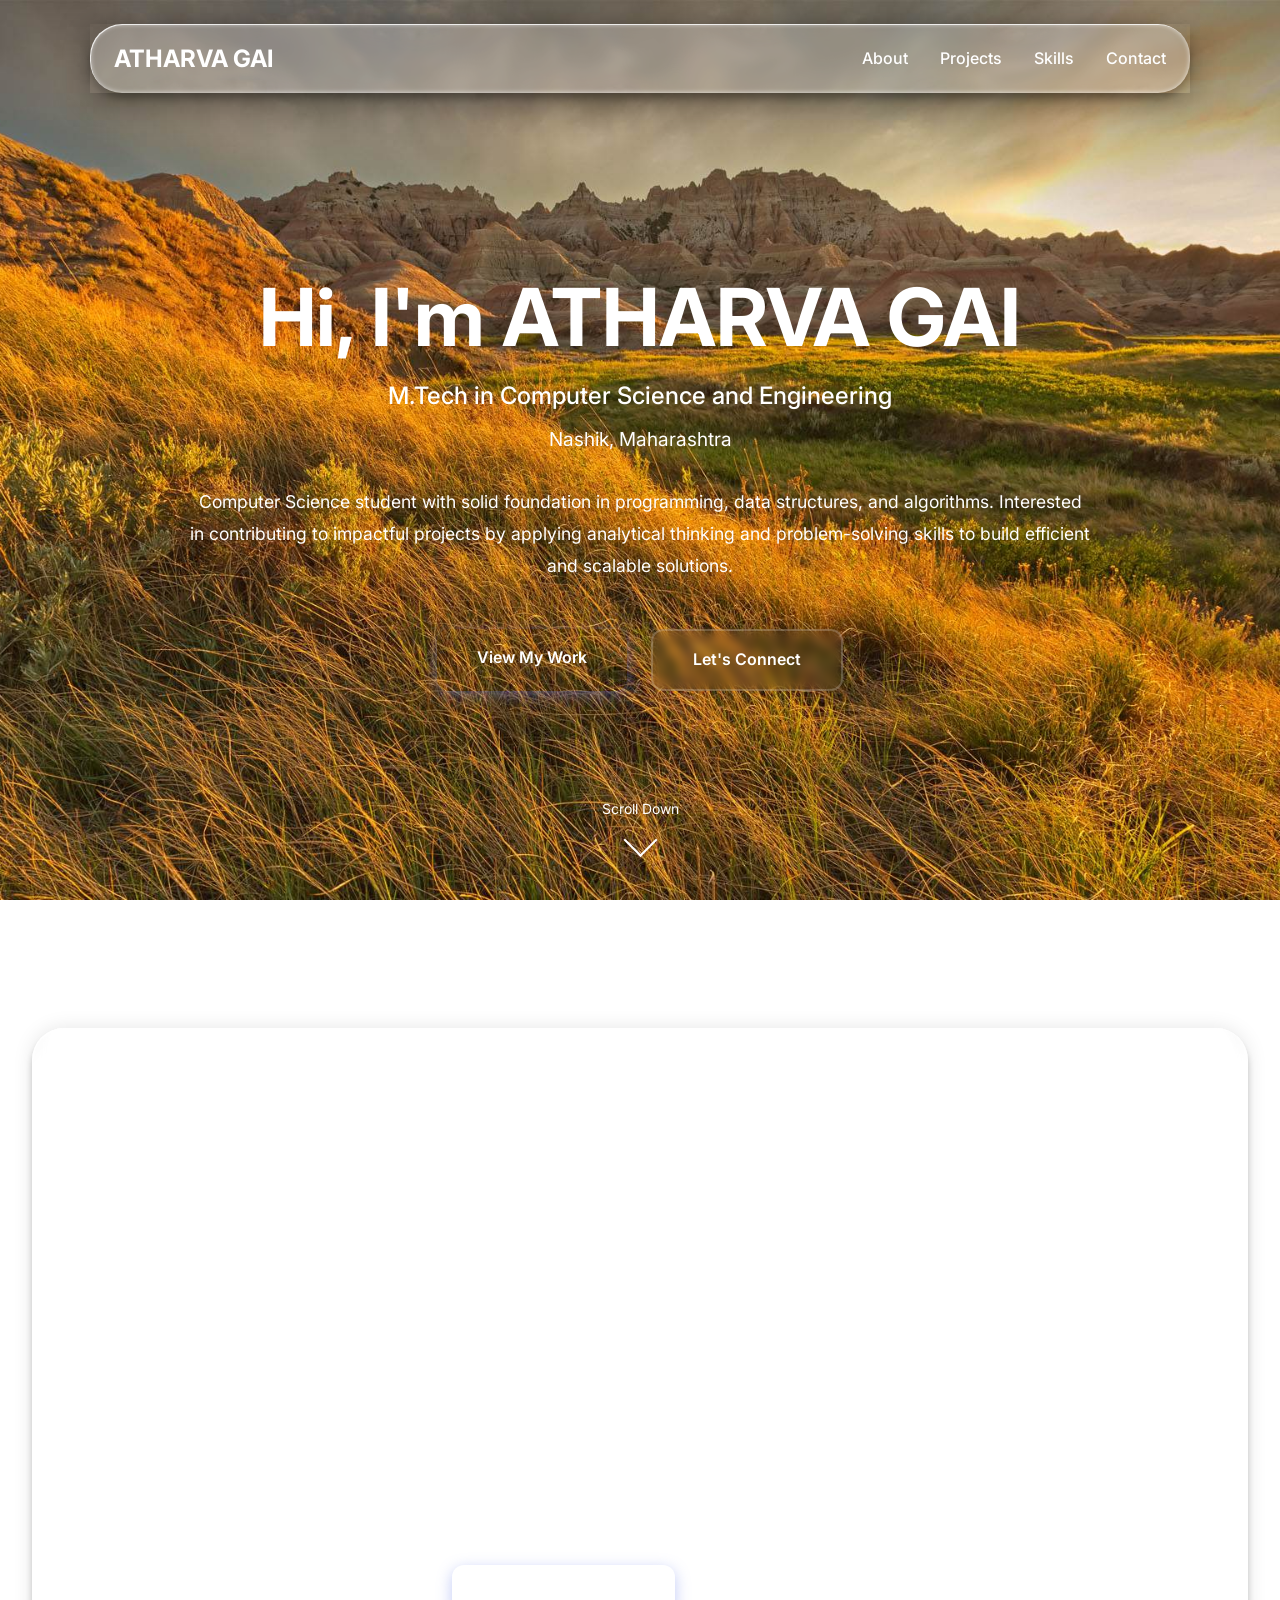
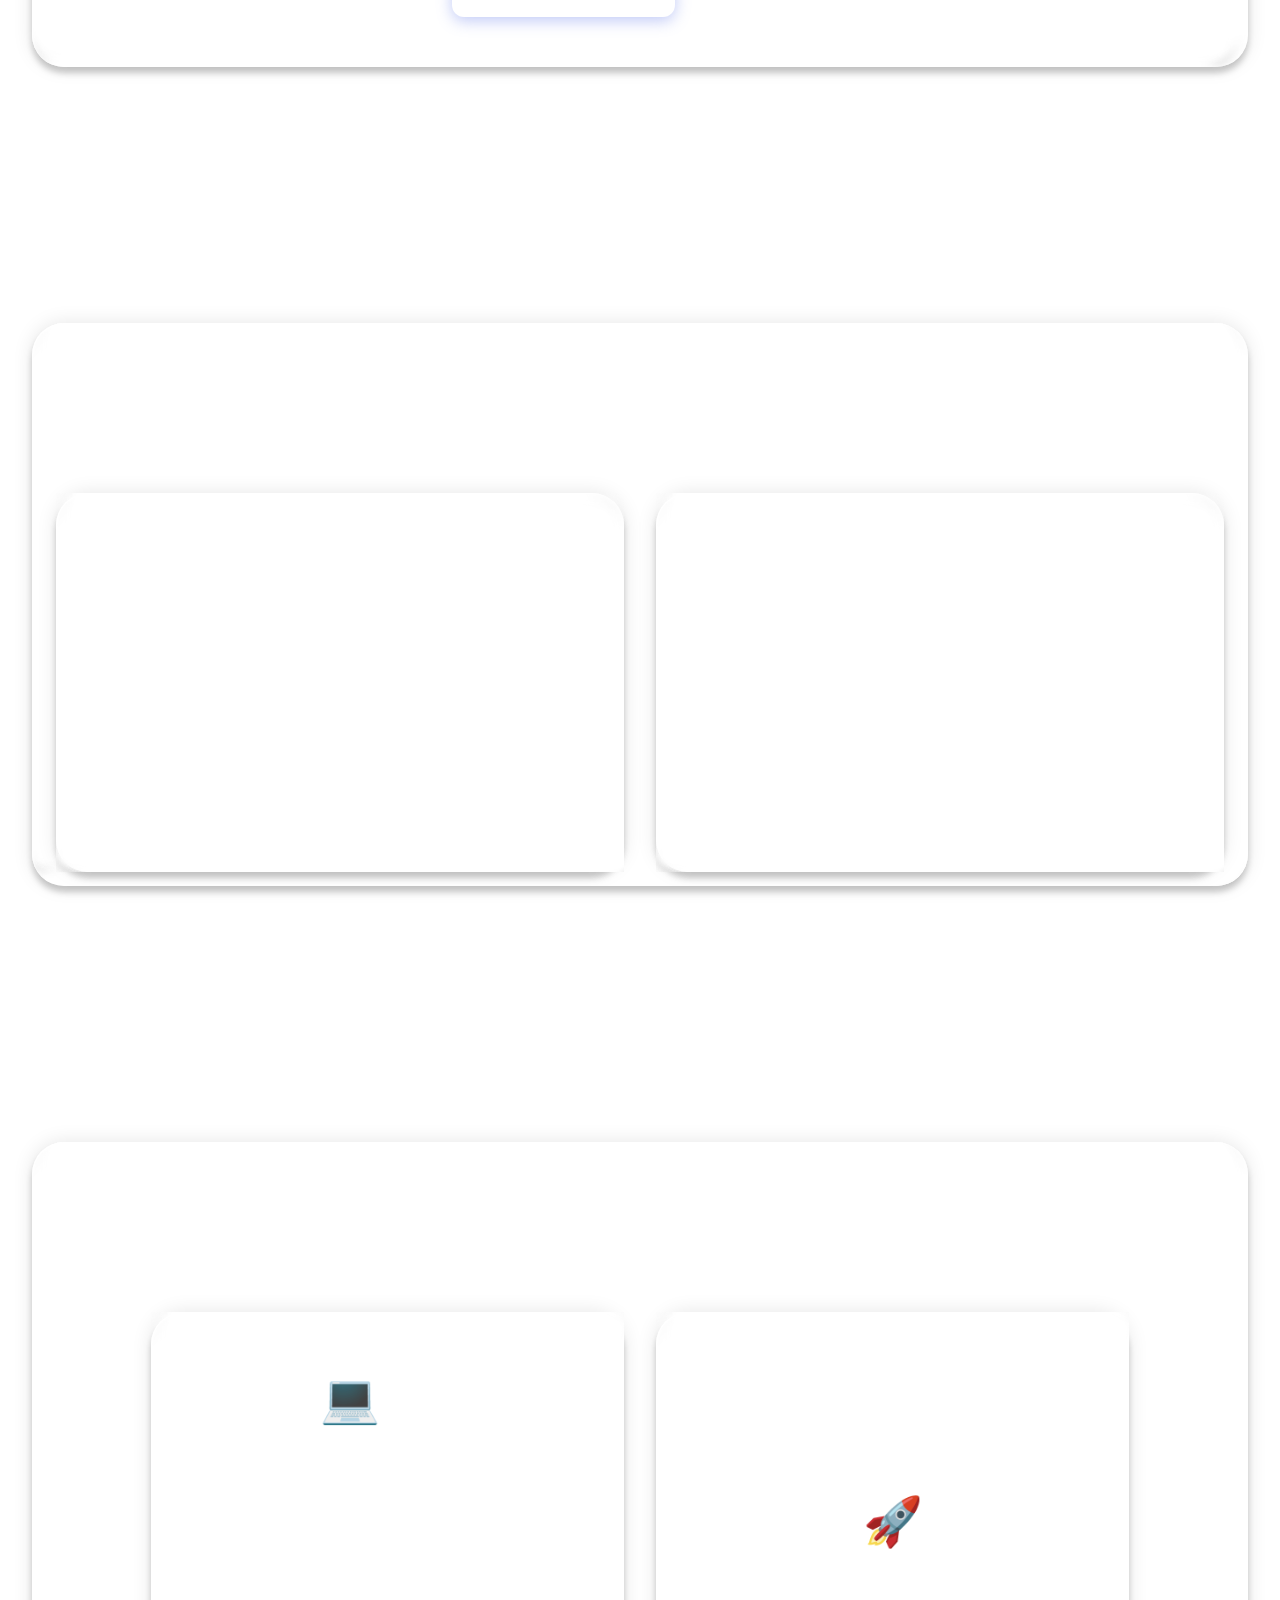
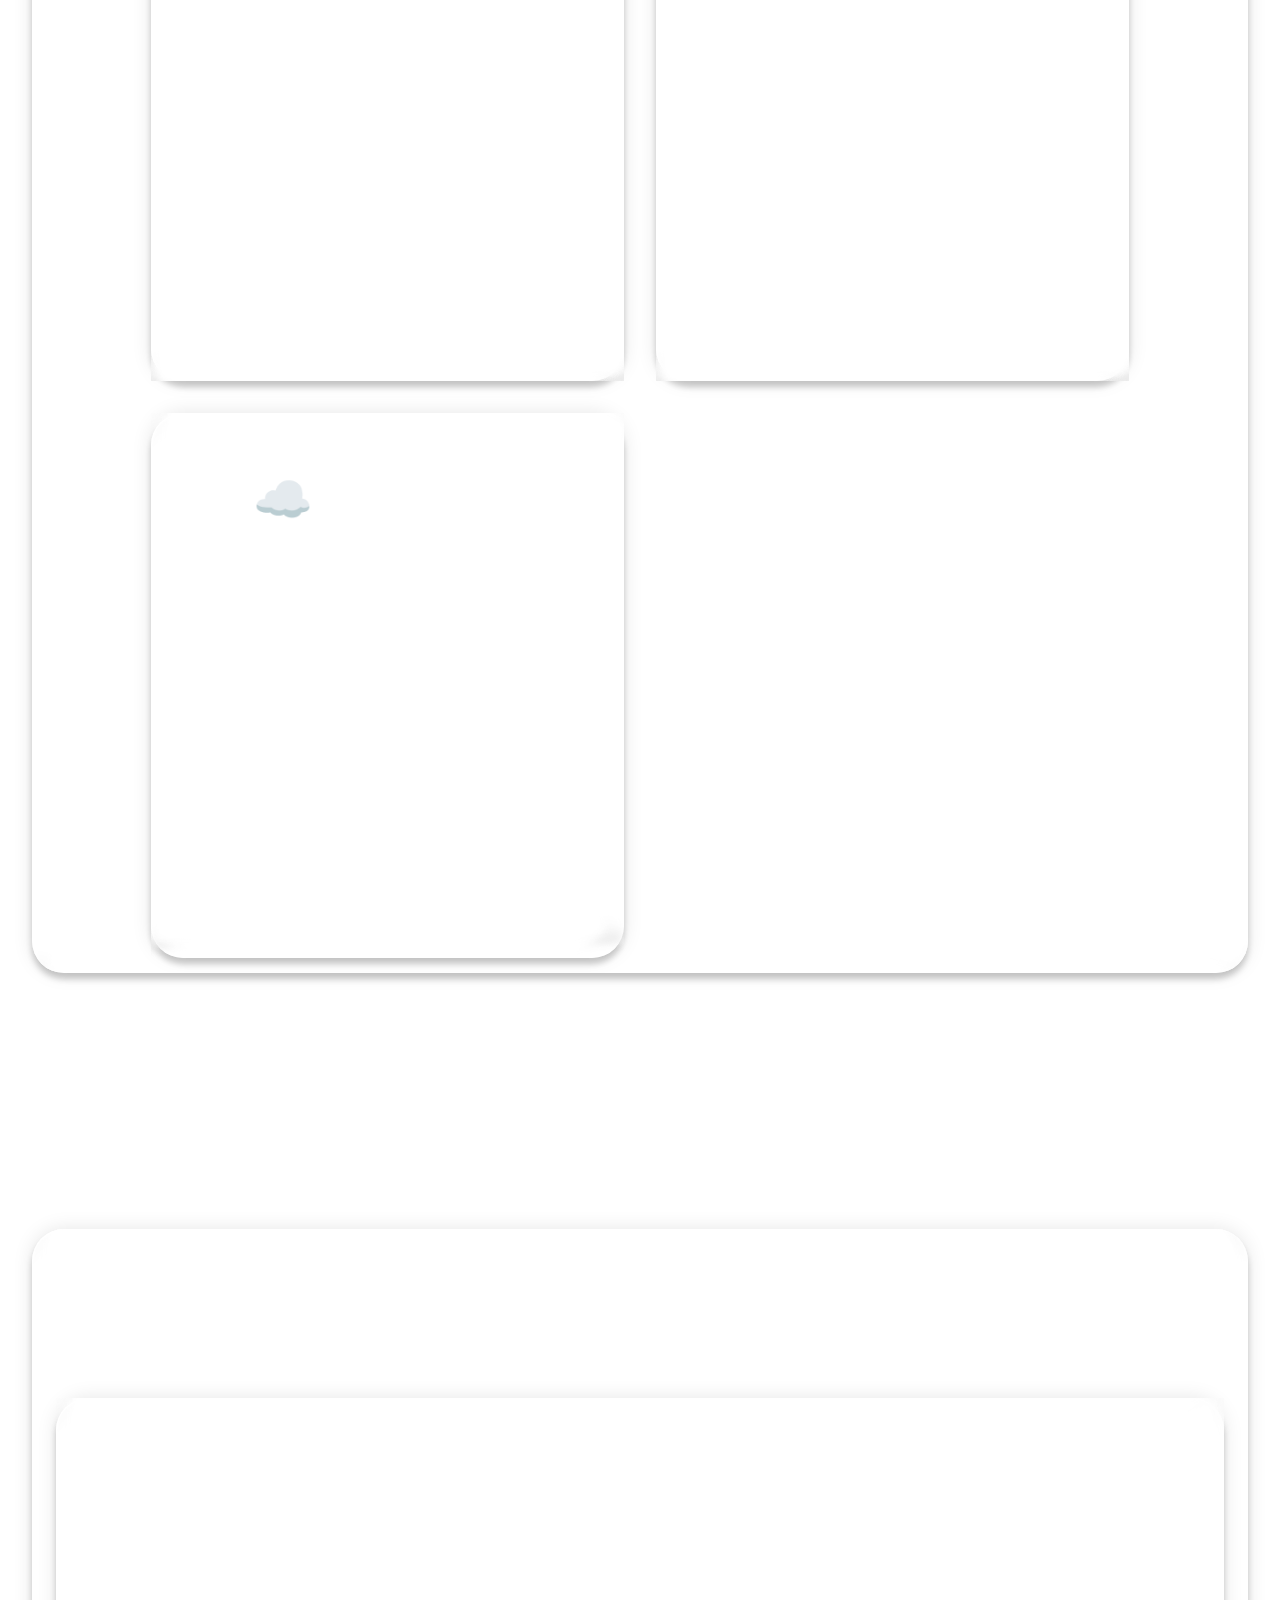
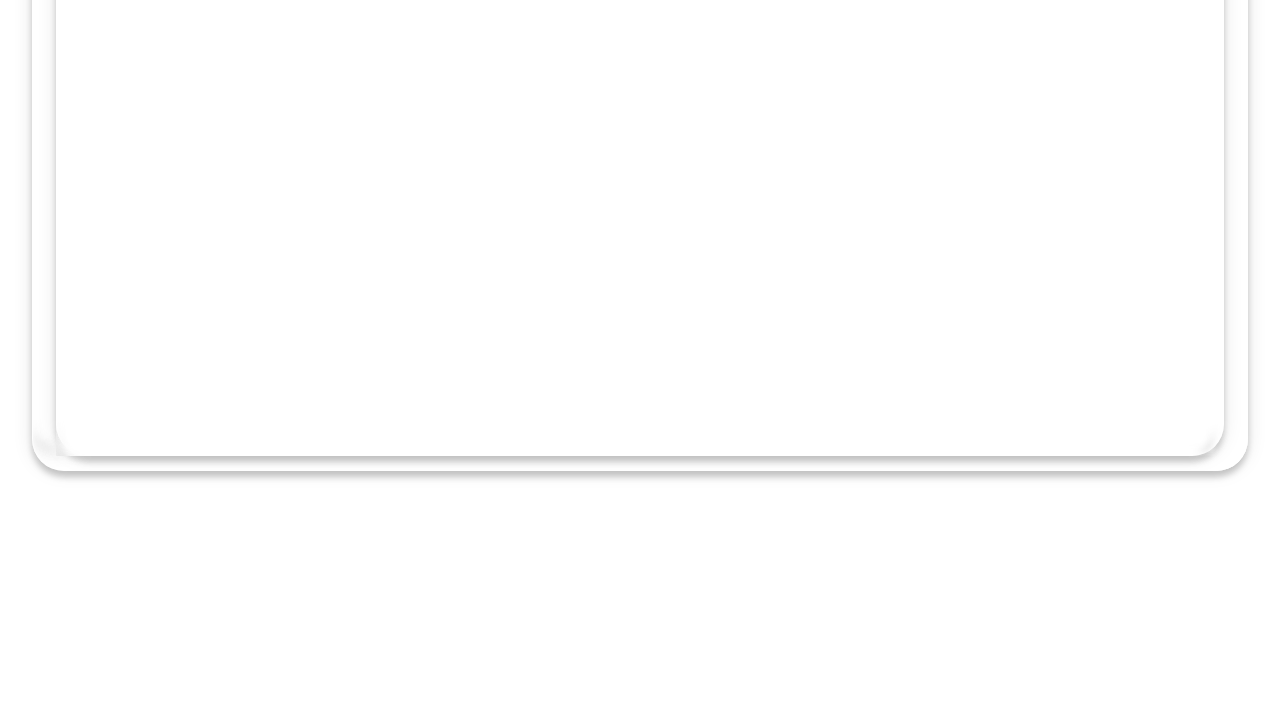
<file: myindex.html>
<!DOCTYPE html>
<html lang="en">
<head>
    <meta charset="UTF-8">
    <meta name="viewport" content="width=device-width, initial-scale=1.0">
    <title>ATHARVA GAI | MTech CSE @ VIT Vellore</title>
    <link rel="stylesheet" href="mystyles.css">
    <link rel="preconnect" href="https://fonts.googleapis.com">
    <link rel="preconnect" href="https://fonts.gstatic.com" crossorigin>
    <link href="https://fonts.googleapis.com/css2?family=Inter:wght@300;400;500;600;700&display=swap" rel="stylesheet">
</head>
<body>


    <!-- Navigation -->
    <nav class="glass-nav">
        <div class="glass-container">
            <div class="glass-filter"></div>
            <div class="glass-overlay"></div>
            <div class="glass-specular"></div>
            <div class="glass-content">
                <div class="nav-content">
                    <div class="logo">ATHARVA GAI</div>
                    <div class="nav-links">
                        <a href="#about">About</a>
                        <a href="#projects">Projects</a>
                        <a href="#skills">Skills</a>
                        <a href="#contact">Contact</a>
                    </div>
                </div>
            </div>
        </div>
    </nav>

    <!-- Hero Section -->
    <section class="hero" id="home">
        <div class="hero-content">
            <div class="glitch-wrapper">
                <h1 class="hero-title">
                    Hi, I'm <span class="gradient-text">ATHARVA GAI</span>
                </h1>
            </div>
            <p class="hero-subtitle">M.Tech in Computer Science and Engineering</p>
            <p class="hero-location">Nashik, Maharashtra</p>
            <div class="hero-description">
                <p>Computer Science student with solid foundation in programming, data structures, and algorithms. Interested in contributing to impactful projects by applying analytical thinking and problem-solving skills to build efficient and scalable solutions.</p>
            </div>
            <div class="cta-buttons">
                <a href="#projects" class="btn-primary">View My Work</a>
                <a href="#contact" class="btn-secondary">Let's Connect</a>
            </div>
        </div>
        <div class="scroll-indicator">
            <span>Scroll Down</span>
            <div class="scroll-arrow"></div>
        </div>
    </section>

    <!-- About Section -->
    <section class="section" id="about">
        <div class="glass-container">
            <div class="glass-filter"></div>
            <div class="glass-overlay"></div>
            <div class="glass-specular"></div>
            <div class="glass-content">
                <div class="glass-card about-card">
                    <div class="about-content">
                        <div class="about-image">
                            <div class="profile-placeholder">
                                <span>Your Photo</span>
                            </div>
                        </div>
                        <div class="about-text">
                    <h3>About Me</h3>
                    <p>Computer Science student with solid foundation in programming, data structures, and algorithms. Interested in contributing to impactful projects by applying analytical thinking and problem-solving skills to build efficient and scalable solutions. Enthusiastic about working with data, exploring meaningful patterns, and improving software performance. Equipped with technical knowledge relevant to software development, data analysis, and research-driven roles to tackle real-world challenges effectively.</p>
                    
                    <div class="stats">
                        <div class="stat-item">
                            <div class="stat-number">8.31</div>
                            <div class="stat-label">CGPA (MTech)</div>
                        </div>
                        <div class="stat-item">
                            <div class="stat-number">8.50</div>
                            <div class="stat-label">CGPA (BTech)</div>
                        </div>
                    </div>
                    
                    <div class="resume-download">
                        <a href="#" class="btn-primary">Download Resume</a>
                    </div>
                </div>                        </div>
                </div>
            </div>
        </div>
    </section>

    <!-- Projects Section -->
    <section class="section" id="projects">
        <div class="glass-container">
            <div class="glass-filter"></div>
            <div class="glass-overlay"></div>
            <div class="glass-specular"></div>
            <div class="glass-content">
                <div class="container">
                    <h2 class="section-title">Featured Projects</h2>
                    <div class="projects-grid">
                
                <div class="glass-container">
                    <div class="glass-filter"></div>
                    <div class="glass-overlay"></div>
                    <div class="glass-specular"></div>
                    <div class="glass-content">
                        <div class="glass-card project-card">
                            <div class="project-header">
                                <div class="project-icon">🤖</div>
                                <div class="project-tags">
                                    <span class="tag">Edge AI</span>
                                    <span class="tag">Python</span>
                                </div>
                            </div>
                            <h3 class="project-title">Smart Traffic Monitoring Using Edge AI</h3>
                            <p class="project-description">
                                Developed a deep learning-based smart traffic monitoring system using the YOLOv8 architecture to detect vehicles and identify traffic violations in real-time.
                            </p>
                            <div class="project-tech">
                                <span>Python</span>
                                <span>Google Colab</span>
                                <span>YOLOv8</span>
                                <span>Ultralytics</span>
                                <span>Scikit-learn</span>
                                <span>ONNX</span>
                            </div>
                            <div class="project-links">
                                <a href="#" class="project-link">
                                    <span>View Code</span>
                                    <svg width="16" height="16" viewBox="0 0 16 16" fill="none">
                                        <path d="M8 0L13 5L8 10" stroke="currentColor" stroke-width="2"/>
                                    </svg>
                                </a>
                            </div>
                        </div>
                    </div>
                </div>

                <div class="glass-container">
                    <div class="glass-filter"></div>
                    <div class="glass-overlay"></div>
                    <div class="glass-specular"></div>
                    <div class="glass-content">
                        <div class="glass-card project-card">
                            <div class="project-header">
                                <div class="project-icon">🌐</div>
                                <div class="project-tags">
                                    <span class="tag">Computer Vision</span>
                                    <span class="tag">Python</span>
                                </div>
                            </div>
                            <h3 class="project-title">V2V Communication and Driver Drowsiness Detection</h3>
                            <p class="project-description">
                                Developed a dual-system for enhancing road safety by detecting driver drowsiness and simulating Vehicle-to-Vehicle (V2V) communication alerts.
                            </p>
                            <div class="project-tech">
                                <span>Python</span>
                                <span>OpenCV</span>
                                <span>Dlib</span>
                                <span>Pygame</span>
                                <span>NumPy</span>
                            </div>
                            <div class="project-links">
                                <a href="#" class="project-link">
                                    <span>View Code</span>
                                    <svg width="16" height="16" viewBox="0 0 16 16" fill="none">
                                        <path d="M8 0L13 5L8 10" stroke="currentColor" stroke-width="2"/>
                                    </svg>
                                </a>
                            </div>
                        </div>
                    </div>
                </div>
                
            </div>                </div>
            </div>
        </div>
    </section>

    <!-- Skills Section -->
    <section class="section" id="skills">
        <div class="glass-container">
            <div class="glass-filter"></div>
            <div class="glass-overlay"></div>
            <div class="glass-specular"></div>
            <div class="glass-content">
                <div class="container">
                    <h2 class="section-title">Technical Arsenal</h2>
                    <div class="skills-grid">
                
                                        <div class="glass-container">
                                            <div class="glass-filter"></div>
                                            <div class="glass-overlay"></div>
                                            <div class="glass-specular"></div>
                                            <div class="glass-content">
                                                <div class="glass-card skill-category">
                                                    <div class="skill-icon">💻</div>
                                                    <h3>Programming Languages</h3>
                                                    <div class="skill-list">
                                                        <span class="skill-item">Java</span>
                                                        <span class="skill-item">C</span>
                                                        <span class="skill-item">C++</span>
                                                        <span class="skill-item">SQL</span>
                                                        <span class="skill-item">Python</span>
                                                        <span class="skill-item">HTML</span>
                                                        <span class="skill-item">CSS</span>
                                                    </div>
                                                </div>
                                            </div>
                                        </div>
                                        <div class="glass-container">
                                            <div class="glass-filter"></div>
                                            <div class="glass-overlay"></div>
                                            <div class="glass-specular"></div>
                                            <div class="glass-content">
                                                <div class="glass-card skill-category">
                                                    <div class="skill-icon">🚀</div>
                                                    <h3>Technical Subjects</h3>
                                                    <div class="skill-list">
                                                        <span class="skill-item">Operating System</span>
                                                        <span class="skill-item">Computer Organization and Architecture</span>
                                                        <span class="skill-item">Theory of Computation</span>
                                                    </div>
                                                </div>
                                            </div>
                                        </div>
                                        <div class="glass-container">
                                            <div class="glass-filter"></div>
                                            <div class="glass-overlay"></div>
                                            <div class="glass-specular"></div>
                                            <div class="glass-content">
                                                <div class="glass-card skill-category">
                                                    <div class="skill-icon">☁️</div>
                                                    <h3>Tools</h3>
                                                    <div class="skill-list">
                                                        <span class="skill-item">VS Code</span>
                                                        <span class="skill-item">Jupyter</span>
                                                        <span class="skill-item">Google Colab</span>
                                                        <span class="skill-item">MySQL</span>
                                                        <span class="skill-item">Premiere Pro</span>
                                                    </div>
                                                </div>
                                            </div>
                                        </div>
                    </div>
                </div>
            </div>
        </div>
    </section>

    <!-- Contact Section -->
    <section class="section" id="contact">
        <div class="glass-container">
            <div class="glass-filter"></div>
            <div class="glass-overlay"></div>
            <div class="glass-specular"></div>
            <div class="glass-content">
                <div class="container">
                    <h2 class="section-title">Let's Build Something Amazing</h2>
                            <div class="glass-container">
                                <div class="glass-filter"></div>
                                <div class="glass-overlay"></div>
                                <div class="glass-specular"></div>
                                <div class="glass-content">
                                    <div class="glass-card contact-card">
                                        <div class="contact-content">
                                            <div class="contact-info">
                                                <h3>Get In Touch</h3>
                                                <p>I'm always excited to discuss new opportunities, collaborations, or just chat about technology. Feel free to reach out!</p>
                                                
                                                <div class="contact-methods">
                                            <a href="mailto:theatharvagai@gmail.com" class="contact-method">
                                                <div class="contact-icon">📧</div>
                                                <div class="contact-details">
                                                    <div class="contact-label">Email</div>
                                                    <div class="contact-value">theatharvagai@gmail.com</div>
                                                </div>
                                            </a>
                                            
                                            <a href="https://linkedin.com/in/atharva-gai" class="contact-method">
                                                <div class="contact-icon">💼</div>
                                                <div class="contact-details">
                                                    <div class="contact-label">LinkedIn</div>
                                                    <div class="contact-value">linkedin.com/in/atharva-gai</div>
                                                </div>
                                            </a>
                                            
                                            <a href="tel:+917249028289" class="contact-method">
                                                <div class="contact-icon">📱</div>
                                                <div class="contact-details">
                                                    <div class="contact-label">Phone</div>
                                                    <div class="contact-value">+91 72490 28289</div>
                                                </div>
                                            </a>
                                        </div>                            </div>
                                            
                                            <div class="contact-form-wrapper">
                                                <form class="contact-form" id="contactForm">
                                                    <div class="form-group">
                                                        <input type="text" id="name" placeholder="Your Name" required>
                                                    </div>
                                                    <div class="form-group">
                                                        <input type="email" id="email" placeholder="Your Email" required>
                                                    </div>
                                                    <div class="form-group">
                                                        <input type="text" id="subject" placeholder="Subject" required>
                                                    </div>
                                                    <div class="form-group">
                                                        <textarea id="message" rows="4" placeholder="Your Message" required></textarea>
                                                    </div>
                                                    <button type="submit" class="btn-primary">Send Message</button>
                                                </form>
                                            </div>
                                        </div>
                                    </div>
                                </div>
                            </div>                </div>
            </div>
        </div>
    </section>

    <!-- Footer -->
    <footer class="footer">
        <div class="container">
            <div class="footer-content">
                <p>&copy; 2024 ATHARVA GAI. Crafted with passion and code.</p>
                <div class="social-links">
                    <a href="https://linkedin.com/in/atharva-gai" target="_blank">LinkedIn</a>
                </div>
            </div>
        </div>
    </footer>

    <script src="myscript.js"></script>

    <!-- SVG FILTER DEFINITION -->
    <svg style="display: none">
      <filter id="lg-dist" x="0%" y="0%" width="100%" height="100%">
        <feTurbulence type="fractalNoise" baseFrequency="0.008 0.008" numOctaves="2" seed="92" result="noise" />
        <feGaussianBlur in="noise" stdDeviation="2" result="blurred" />
        <feDisplacementMap in="SourceGraphic" in2="blurred" scale="70" xChannelSelector="R" yChannelSelector="G" />
      </filter>
    </svg>
</body>
</html>
</file>
<file: mystyles.css>
/* ===================================
   GLOBAL STYLES & VARIABLES
   =================================== */

* {
    margin: 0;
    padding: 0;
    box-sizing: border-box;
}

:root {
    --lg-bg-color: rgba(255, 255, 255, 0.25);
    --lg-highlight: rgba(255, 255, 255, 0.75);
    --lg-text: #FFFFFF;
    --text-primary: #FFFFFF;
    --text-secondary: #FFFFFF;
    --text-muted: #FFFFFF;
    --lg-hover-glow: rgba(255, 255, 255, 0.4);
    --lg-red: #fb4268;
    --lg-grey: #5b5b5b;

    /* Spacing */
    --container-padding: 8rem 2rem;
    --section-gap: 4rem;
}

body {
    font-family: 'Inter', -apple-system, BlinkMacSystemFont, 'Segoe UI', sans-serif;
    color: var(--lg-text);
    overflow-x: hidden;
    line-height: 1.6;
    background: url("wallpaper (6).jpg") center/cover;
    background-attachment: fixed;
}

/* ===================================
   GLASSMORPHISM
   =================================== */

.glass-container {
  position: relative;
  display: flex;
  font-weight: 600;
  color: var(--lg-text);
  cursor: pointer;
  background: transparent;
  border-radius: 2rem;
  overflow: hidden;
  box-shadow: 0 6px 6px rgba(0, 0, 0, 0.2), 0 0 20px rgba(0, 0, 0, 0.1);
  transition: all 0.4s cubic-bezier(0.175, 0.885, 0.32, 2.2);
}

.glass-filter {
  position: absolute;
  inset: 0;
  z-index: 0;
  backdrop-filter: blur(5px);
  filter: url(#lg-dist);
  isolation: isolate;
}

.glass-overlay {
  position: absolute;
  inset: 0;
  z-index: 1;
  background: var(--lg-bg-color);
}

.glass-specular {
  position: absolute;
  inset: 0;
  z-index: 2;
  border-radius: inherit;
  overflow: hidden;
  box-shadow: inset 1px 1px 0 var(--lg-highlight),
    inset 0 0 5px var(--lg-highlight);
}

.glass-content {
  position: relative;
  z-index: 3;
  display: flex;
  align-items: center;
  gap: 20px;
  padding: 1rem 1.5rem 0.9rem;
  width: 100%;
}

.glass-card {
    padding: 2rem;
    transition: all 0.3s ease;
}

.glass-card:hover {
    transform: translateY(-5px);
    box-shadow: 0 8px 12px rgba(0, 0, 0, 0.15);
}


/* ===================================
   NAVIGATION
   =================================== */

.glass-nav {
    position: fixed;
    top: 1.5rem;
    left: 50%;
    transform: translateX(-50%);
    z-index: 1000;
    width: 90%;
    max-width: 1100px;
}

.nav-content {
    display: flex;
    justify-content: space-between;
    align-items: center;
    width: 100%;
}

.logo {
    font-size: 1.5rem;
    font-weight: 700;
    color: var(--lg-text);
}

.nav-links {
    display: flex;
    gap: 2rem;
}

.nav-links a {
    color: var(--lg-text);
    text-decoration: none;
    font-weight: 500;
    transition: all 0.3s ease;
    position: relative;
}

.nav-links a::after {
    content: '';
    position: absolute;
    bottom: -4px;
    left: 0;
    width: 0;
    height: 2px;
    background: var(--primary-gradient);
    transition: width 0.3s ease;
}

.nav-links a:hover {
    color: var(--lg-text);
}

.nav-links a:hover::after {
    width: 100%;
}

/* ===================================
   HERO SECTION
   =================================== */

.hero {
    min-height: 100vh;
    display: flex;
    flex-direction: column;
    justify-content: center;
    align-items: center;
    text-align: center;
    padding: 8rem 2rem 4rem;
    position: relative;
}

.hero-content {
    max-width: 900px;
    animation: fadeInUp 1s ease-out;
}

.hero-title {
    font-size: clamp(2.5rem, 8vw, 5rem);
    font-weight: 700;
    margin-bottom: 1rem;
    line-height: 1.1;
}

.gradient-text {
    color: var(--lg-text);
}

.hero-subtitle {
    font-size: 1.5rem;
    color: var(--text-secondary);
    margin-bottom: 0.5rem;
    font-weight: 500;
}

.hero-location {
    font-size: 1.2rem;
    color: var(--text-muted);
    margin-bottom: 2rem;
}

.hero-description {
    font-size: 1.1rem;
    color: var(--text-secondary);
    margin-bottom: 3rem;
    line-height: 1.8;
}

.hero-description p {
    margin-bottom: 0.5rem;
}

.cta-buttons {
    display: flex;
    gap: 1.5rem;
    justify-content: center;
    flex-wrap: wrap;
}

.btn-primary, .btn-secondary {
    padding: 1rem 2.5rem;
    border-radius: 12px;
    text-decoration: none;
    font-weight: 600;
    transition: all 0.3s ease;
    border: none;
    cursor: pointer;
    font-size: 1rem;
}

.btn-primary {
    background: var(--primary-gradient);
    color: white;
    box-shadow: 0 4px 15px rgba(102, 126, 234, 0.4);
}

.btn-primary:hover {
    transform: translateY(-3px);
    box-shadow: 0 8px 25px rgba(102, 126, 234, 0.6);
}

.btn-secondary {
    background: transparent;
    color: var(--lg-text);
    border: 2px solid rgba(255, 255, 255, 0.2);
    backdrop-filter: blur(5px);
}

.btn-secondary:hover {
    border-color: rgba(255, 255, 255, 0.5);
    background: rgba(255, 255, 255, 0.05);
    transform: translateY(-3px);
}

.scroll-indicator {
    position: absolute;
    bottom: 3rem;
    left: 50%;
    transform: translateX(-50%);
    display: flex;
    flex-direction: column;
    align-items: center;
    gap: 0.5rem;
    color: var(--text-muted);
    font-size: 0.875rem;
    animation: bounce 2s infinite;
}

.scroll-arrow {
    width: 24px;
    height: 24px;
    border-right: 2px solid var(--text-muted);
    border-bottom: 2px solid var(--text-muted);
    transform: rotate(45deg);
}

@keyframes bounce {
    0%, 100% {
        transform: translateX(-50%) translateY(0);
    }
    50% {
        transform: translateX(-50%) translateY(10px);
    }
}

@keyframes fadeInUp {
    from {
        opacity: 0;
        transform: translateY(30px);
    }
    to {
        opacity: 1;
        transform: translateY(0);
    }
}

/* ===================================
   SECTIONS
   =================================== */

.section {
    padding: var(--container-padding);
    position: relative;
}

.container {
    max-width: 1200px;
    margin: 0 auto;
}

.section-title {
    font-size: clamp(2rem, 5vw, 3.5rem);
    font-weight: 700;
    text-align: center;
    margin-bottom: 4rem;
    color: var(--lg-text);
}

/* ===================================
   ABOUT SECTION
   =================================== */

.about-card {
    padding: 3rem;
}

.about-content {
    display: grid;
    grid-template-columns: 300px 1fr;
    gap: 3rem;
    align-items: start;
}

.about-image {
    position: relative;
}

.profile-placeholder {
    width: 300px;
    height: 300px;
    border-radius: 24px;
    display: flex;
    align-items: center;
    justify-content: center;
    font-size: 1.2rem;
    color: var(--text-muted);
    overflow: hidden;
    position: relative;
}

.about-text h3 {
    font-size: 2rem;
    margin-bottom: 1.5rem;
    color: var(--lg-text);
}

.about-text p {
    color: var(--text-secondary);
    margin-bottom: 1.5rem;
    line-height: 1.8;
}

.stats {
    display: grid;
    grid-template-columns: repeat(3, 1fr);
    gap: 2rem;
    margin: 3rem 0;
}

.stat-item {
    text-align: center;
    padding: 1.5rem;
}

.stat-number {
    font-size: 2.5rem;
    font-weight: 700;
    color: var(--lg-text);
    margin-bottom: 0.5rem;
}

.stat-label {
    color: var(--text-secondary);
    font-size: 0.9rem;
}

.resume-download {
    margin-top: 2rem;
}

/* ===================================
   PROJECTS SECTION
   =================================== */

.projects-grid {
    display: grid;
    grid-template-columns: repeat(2, 1fr);
    gap: 2rem;
}

.project-header {
    display: flex;
    justify-content: space-between;
    align-items: flex-start;
}

.project-icon {
    font-size: 3rem;
    line-height: 1;
}

.project-tags {
    display: flex;
    gap: 0.5rem;
    flex-wrap: wrap;
}

.tag {
    padding: 0.4rem 1rem;
    background: rgba(102, 126, 234, 0.2);
    border: 1px solid rgba(102, 126, 234, 0.3);
    border-radius: 20px;
    font-size: 0.8rem;
    font-weight: 500;
    color: #a8b5ff;
}

.project-title {
    font-size: 1.5rem;
    font-weight: 600;
    color: var(--lg-text);
}

.project-description {
    color: var(--text-secondary);
    line-height: 1.7;
    flex-grow: 1;
}

.project-tech {
    display: flex;
    flex-wrap: wrap;
    gap: 0.75rem;
}

.project-tech span {
    padding: 0.5rem 1rem;
    background: rgba(255, 255, 255, 0.05);
    border-radius: 8px;
    font-size: 0.85rem;
    color: var(--text-secondary);
    border: 1px solid rgba(255, 255, 255, 0.1);
}

.project-links {
    display: flex;
    gap: 1.5rem;
    margin-top: auto;
}

.project-link {
    display: flex;
    align-items: center;
    gap: 0.5rem;
    color: var(--lg-text);
    text-decoration: none;
    font-weight: 500;
    transition: all 0.3s ease;
}

.project-link:hover {
    color: #667eea;
    transform: translateX(5px);
}

.project-link svg {
    transition: transform 0.3s ease;
}

.project-link:hover svg {
    transform: translateX(5px);
}

/* ===================================
   SKILLS SECTION
   =================================== */

.skills-grid {
    display: grid;
    grid-template-columns: repeat(2, 1fr);
    gap: 2rem;
}

.skill-category {
    text-align: center;
}

.skill-icon {
    font-size: 3rem;
    margin-bottom: 1rem;
}

.skill-category h3 {
    font-size: 1.5rem;
    margin-bottom: 1.5rem;
    color: var(--lg-text);
}

.skill-list {
    display: flex;
    flex-direction: column;
    gap: 0.75rem;
}

.skill-item {
    padding: 0.75rem 1.5rem;
    color: var(--text-secondary);
    transition: all 0.3s ease;
}

.skill-item:hover {
    transform: translateX(5px);
}

/* ===================================
   CONTACT SECTION
   =================================== */

.contact-card {
    padding: 3rem;
}

.contact-content {
    display: grid;
    grid-template-columns: 1fr 1fr;
    gap: 4rem;
}

.contact-info h3 {
    font-size: 2rem;
    margin-bottom: 1rem;
    color: var(--lg-text);
}

.contact-info > p {
    color: var(--text-secondary);
    margin-bottom: 2rem;
    line-height: 1.8;
}

.contact-methods {
    display: flex;
    flex-direction: column;
    gap: 1.5rem;
}

.contact-method {
    display: flex;
    align-items: center;
    gap: 1.5rem;
    padding: 1.5rem;
    text-decoration: none;
    transition: all 0.3s ease;
}

.contact-method:hover {
    transform: translateX(5px);
}

.contact-icon {
    font-size: 2rem;
}

.contact-details {
    flex-grow: 1;
}

.contact-label {
    font-size: 0.85rem;
    color: var(--text-muted);
    margin-bottom: 0.25rem;
}

.contact-value {
    color: var(--lg-text);
    font-weight: 500;
}

.contact-form-wrapper {
    padding: 2rem;
}

.contact-form {
    display: flex;
    flex-direction: column;
    gap: 1.5rem;
}

.form-group {
    display: flex;
    flex-direction: column;
}

.form-group input,
.form-group textarea {
    padding: 1rem;
    background: rgba(255, 255, 255, 0.05);
    border: 1px solid rgba(255, 255, 255, 0.1);
    border-radius: 12px;
    color: var(--lg-text);
    font-family: 'Inter', sans-serif;
    font-size: 1rem;
    transition: all 0.3s ease;
}

.form-group input:focus,
.form-group textarea:focus {
    outline: none;
    border-color: rgba(102, 126, 234, 0.5);
    background: rgba(255, 255, 255, 0.08);
}

.form-group textarea {
    resize: vertical;
    min-height: 120px;
}

/* ===================================
   FOOTER
   =================================== */

.footer {
    padding: 3rem 2rem;
}

.footer-content {
    max-width: 1200px;
    margin: 0 auto;
    display: flex;
    justify-content: space-between;
    align-items: center;
}

.footer-content p {
    color: var(--text-muted);
}

.social-links {
    display: flex;
    gap: 2rem;
}

.social-links a {
    color: var(--text-secondary);
    text-decoration: none;
    transition: all 0.3s ease;
}

.social-links a:hover {
    color: var(--lg-text);
    transform: translateY(-2px);
}

/* ===================================
   RESPONSIVE DESIGN
   =================================== */

@media (max-width: 968px) {
    .nav-links {
        gap: 1rem;
    }
    
    .about-content {
        grid-template-columns: 1fr;
        text-align: center;
    }
    
    .profile-placeholder {
        margin: 0 auto;
    }
    
    .stats {
        grid-template-columns: repeat(3, 1fr);
    }
    

    
    .skills-grid {
        grid-template-columns: repeat(2, 1fr);
    }
    
    .contact-content {
        grid-template-columns: 1fr;
        gap: 3rem;
    }
    
    .footer-content {
        flex-direction: column;
        gap: 1.5rem;
        text-align: center;
    }
}

@media (max-width: 640px) {
    :root {
        --container-padding: 4rem 1.5rem;
    }
    
    .glass-nav {
        width: 95%;
        padding: 1rem;
    }
    
    .nav-links {
        gap: 0.5rem;
        font-size: 0.9rem;
    }
    
    .hero {
        padding: 6rem 1.5rem 3rem;
    }
    
    .cta-buttons {
        flex-direction: column;
        width: 100%;
    }
    
    .btn-primary, .btn-secondary {
        width: 100%;
    }
    
    .stats {
        grid-template-columns: 1fr;
        gap: 1rem;
    }
    

    
    .about-card, .contact-card {
        padding: 2rem 1.5rem;
    }
}
</file>
